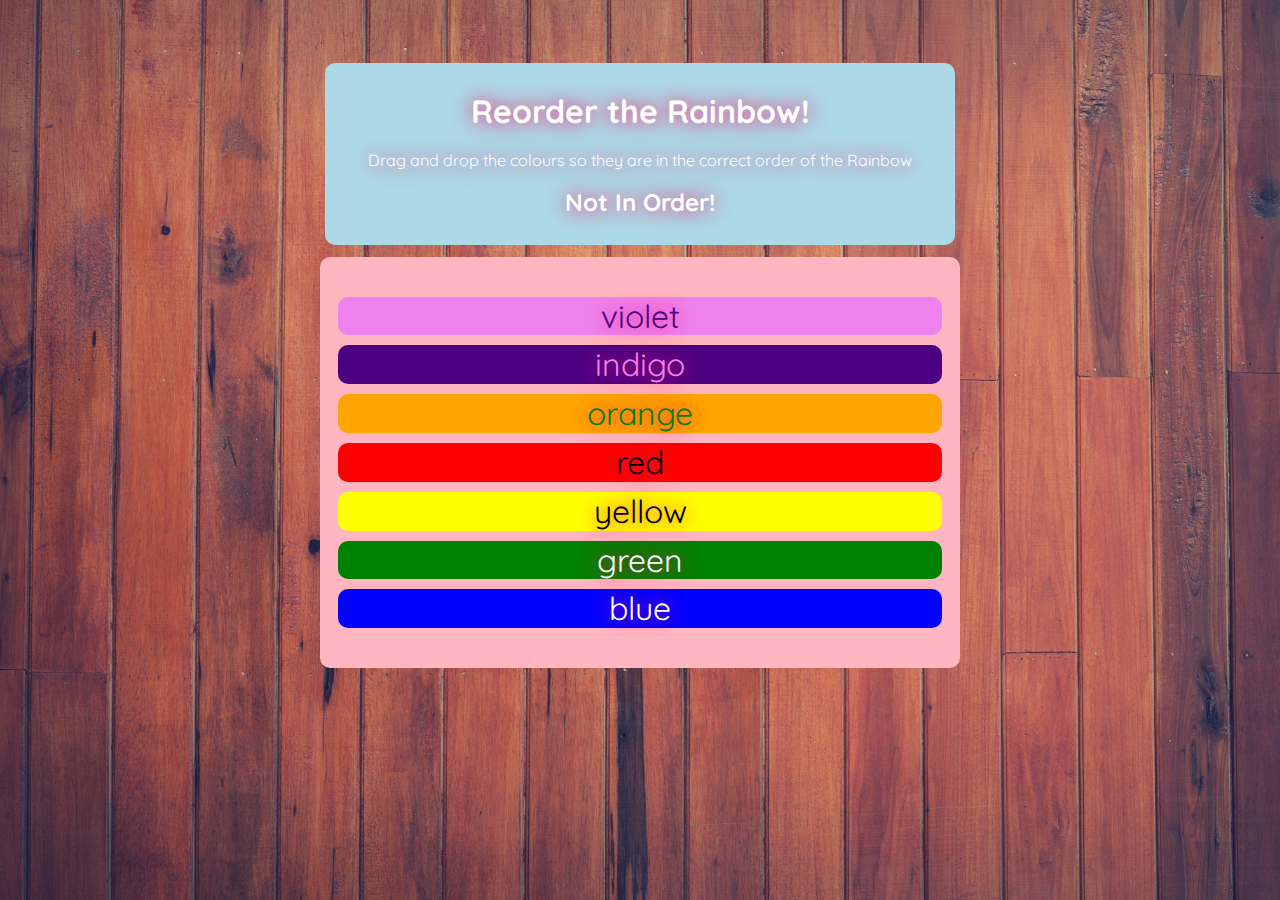
<file: projects/rainbowApp/index.html>
<!DOCTYPE html>
<html lang="en">
<head>
    <meta charset="UTF-8">
    <meta name="viewport" content="width=device-width, initial-scale=1.0">
    <title>Make The Rainbow!</title>
    <link rel="stylesheet" href="style.css">
    <link rel="preconnect" href="https://fonts.gstatic.com">
<link href="https://fonts.googleapis.com/css2?family=Quicksand:wght@500&display=swap" rel="stylesheet">
<link href="[data-uri]" rel="icon" type="image/x-icon" />
</head>
<body>
    <div class="wrapper">
    <div id='container' class="parent">
        <div id="infoContainer" class="neon">
            <h1>Reorder the Rainbow!</h1>
            <p>Drag and drop the colours so they are in the correct order of the Rainbow</p>
            <h2 id='isRight'></h2>
        </div>
        <div class="child">
            <ul id='list' ></ul>
        </div>
    </div>
</div>
      <script src="./app.js"></script>
</body>
</html>
</file>
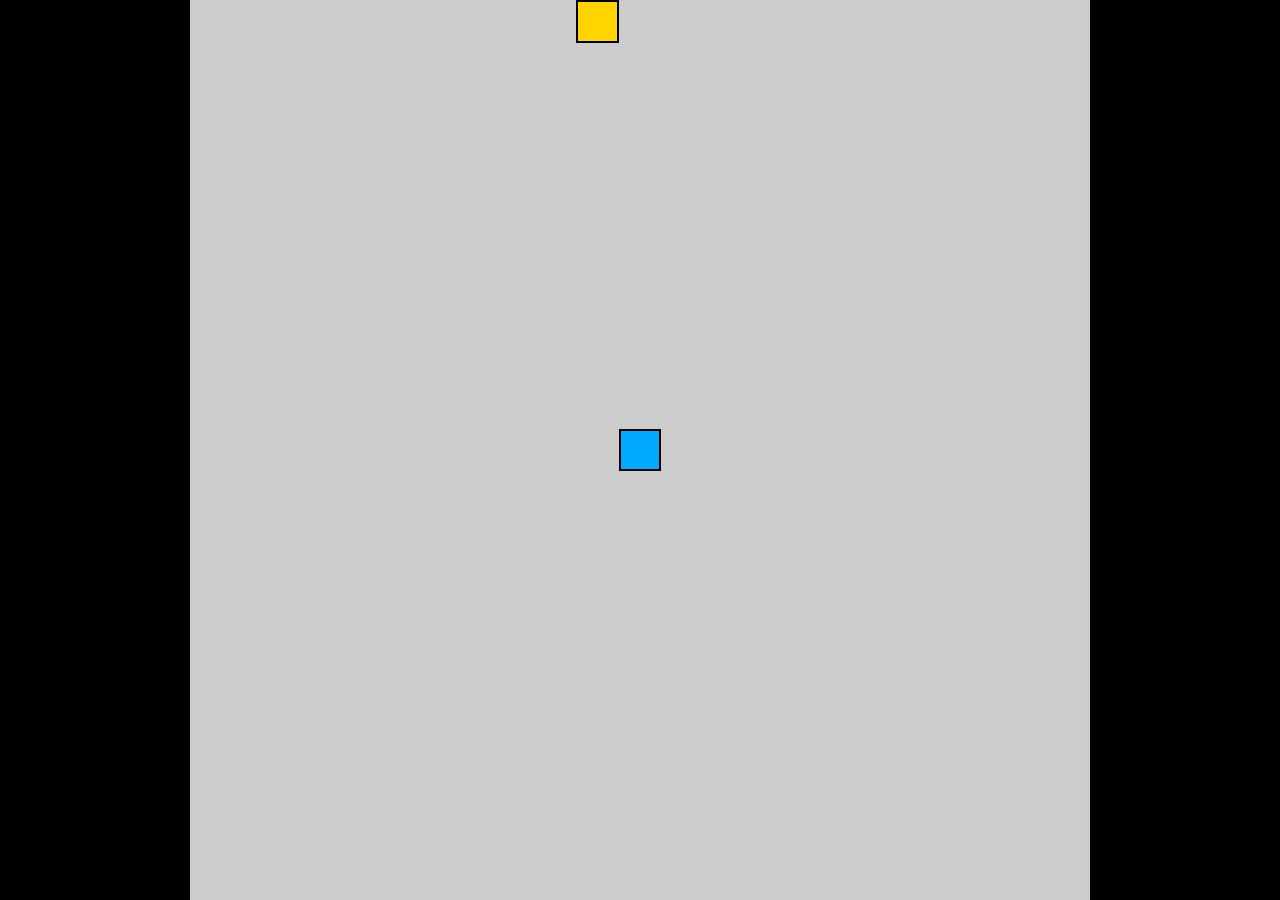
<file: projects/snakePage/index.html>
<!DOCTYPE html>
<html lang="en">

<head>
    <meta charset="UTF-8">
    <meta name="viewport" content="width=device-width, initial-scale=1.0">
    <link rel="stylesheet" href="style.css">
    <title>Snake</title>
</head>

<body>
    <div id="game-board"></div>
    <script src="app.js" defer type="module"></script>
</body>

</html>
</file>
<file: projects/rainbowApp/style.css>
html{line-height:1.15;-ms-text-size-adjust:100%;-webkit-text-size-adjust:100%}body{margin:0}article,aside,footer,header,nav,section{display:block}h1{font-size:2em;margin:.67em 0}figcaption,figure,main{display:block}figure{margin:1em 40px}hr{box-sizing:content-box;height:0;overflow:visible}pre{font-family:monospace,monospace;font-size:1em}a{background-color:transparent;-webkit-text-decoration-skip:objects}abbr[title]{border-bottom:none;text-decoration:underline;text-decoration:underline dotted}b,strong{font-weight:inherit}b,strong{font-weight:bolder}code,kbd,samp{font-family:monospace,monospace;font-size:1em}dfn{font-style:italic}mark{background-color:#ff0;color:#000}small{font-size:80%}sub,sup{font-size:75%;line-height:0;position:relative;vertical-align:baseline}sub{bottom:-.25em}sup{top:-.5em}audio,video{display:inline-block}audio:not([controls]){display:none;height:0}img{border-style:none}svg:not(:root){overflow:hidden}button,input,optgroup,select,textarea{font-family:sans-serif;font-size:100%;line-height:1.15;margin:0}button,input{overflow:visible}button,select{text-transform:none}button,html [type=button],[type=reset],[type=submit]{-webkit-appearance:button}button::-moz-focus-inner,[type=button]::-moz-focus-inner,[type=reset]::-moz-focus-inner,[type=submit]::-moz-focus-inner{border-style:none;padding:0}button:-moz-focusring,[type=button]:-moz-focusring,[type=reset]:-moz-focusring,[type=submit]:-moz-focusring{outline:1px dotted ButtonText}fieldset{padding:.35em .75em .625em}legend{box-sizing:border-box;color:inherit;display:table;max-width:100%;padding:0;white-space:normal}progress{display:inline-block;vertical-align:baseline}textarea{overflow:auto}[type=checkbox],[type=radio]{box-sizing:border-box;padding:0}[type=number]::-webkit-inner-spin-button,[type=number]::-webkit-outer-spin-button{height:auto}[type=search]{-webkit-appearance:textfield;outline-offset:-2px}[type=search]::-webkit-search-cancel-button,[type=search]::-webkit-search-decoration{-webkit-appearance:none}::-webkit-file-upload-button{-webkit-appearance:button;font:inherit}details,menu{display:block}summary{display:list-item}canvas{display:inline-block}template{display:none}[hidden]{display:none}
.clearfix:after {visibility: hidden; display: block; font-size: 0; content: ''; clear: both; height: 0; }
html { -moz-box-sizing: border-box; -webkit-box-sizing: border-box; box-sizing: border-box;}
*, *:before, *:after {box-sizing: inherit}
.sr-only { position: absolute; width: 1px; height: 1px; margin: -1px; border: 0; padding: 0; white-space: nowrap; clip-path: inset(100%); clip: rect(0 0 0 0); overflow: hidden;}

ul {padding: 0;}



#container{
  width: 50%;
  margin: auto;
  display: flex;
  flex-direction: column;
  margin-top: 4%;
}
  
h1 {
  text-align: center;
}

#list{
  list-style: none;
}

#list li{
 margin: 10px;
 cursor: pointer;
 border-radius: 10px;
 padding: 1px;
}

.parent {
  
  text-align: center;
  
}

.child {
  padding:  0.5rem;
  border-radius: 10px;

  background : lightpink;
  font-size: 2rem;
  text-align : center;
  color: black;
}

.wrapper { 
  height: 100%;
  width: 100%;
  left:0;
  right: 0;
  top: 0;
  bottom: 0;
  position: absolute;
  background: blanchedalmond;
  background-size: 1800% 1800%;
  background-image: url(./assets/pexels-fwstudio-132193.jpg);
  background-size: cover;
  font-family: 'Quicksand', sans-serif;
}

#infoContainer {
  background: lightblue;
  margin: 12px 5px;
  padding:  0.5rem;
  border-radius: 10px;

  text-align : center;
}

.neon {
  color: white;
  text-shadow: 0 0 20px #ff005f;

}
</file>
<file: projects/snakePage/style.css>
body {
  height: 100vh;
  width: 100vw;
  display: -webkit-box;
  display: -ms-flexbox;
  display: flex;
  -webkit-box-pack: center;
      -ms-flex-pack: center;
          justify-content: center;
  -webkit-box-align: center;
      -ms-flex-align: center;
          align-items: center;
  margin: 0;
  background-color: black;
}

#game-board {
  background-color: #cccccc;
  width: 100vmin;
  height: 100vmin;
  display: -ms-grid;
  display: grid;
  -ms-grid-rows: (1fr)[21];
      grid-template-rows: repeat(21, 1fr);
  -ms-grid-columns: (1fr)[21];
      grid-template-columns: repeat(21, 1fr);
}

.snake {
  background-color: #00aaff;
  border: .25vmin solid black;
}

.food {
  background-color: #ffd500;
  border: .25vmin solid black;
}
/*# sourceMappingURL=style.css.map */
</file>
